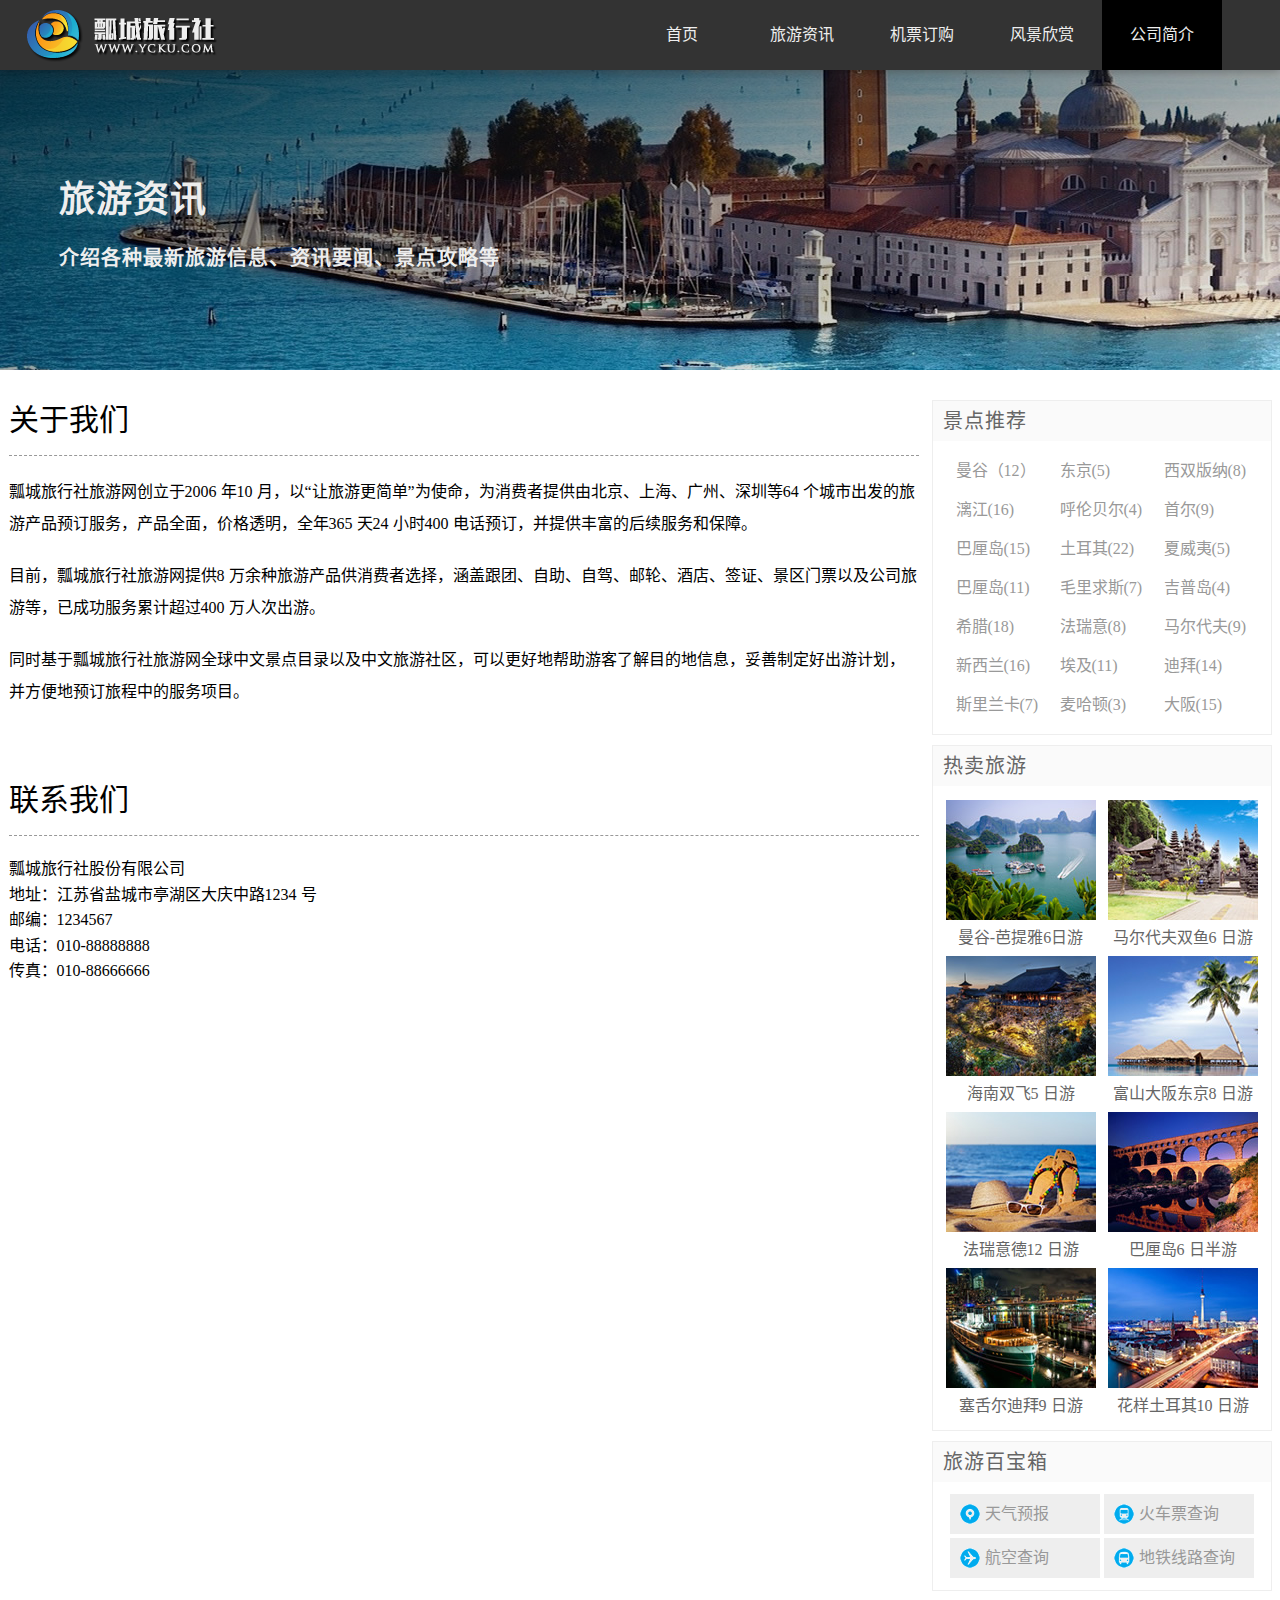
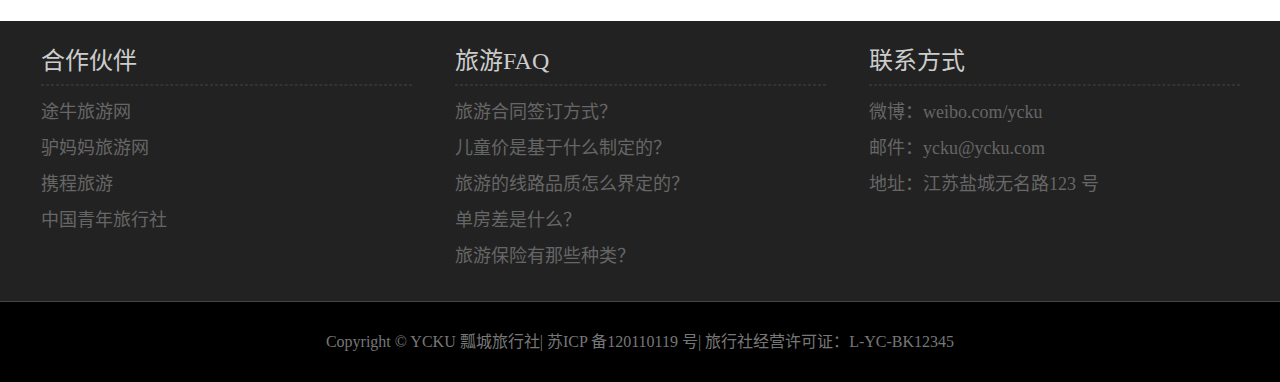
<file: about.html>
<!DOCTYPE html>
<html lang="zh-cn">
<head>
    <meta charset="utf-8">
	<title></title>
	<link rel="stylesheet" href="basic.css">
	<link rel="stylesheet" href="column.css">
</head>
<body>

<header id="header">
   <div class="center">
	 <h1 class="logo">瓢城旅行社</h1>
	 <nav class="link">
	     <h2 class="none">网站导航</h2>
           <ul>
	         <li ><a href="index.html">首页</a></li>
		      <li ><a href="information.html">旅游资讯</a></li>
	         <li ><a href="ticket.html">机票订购</a></li>
		     <li><a  href="scenery.html">风景欣赏</a></li>
		     <li class="active"><a href="about.html">公司简介</a></li>
	       </ul>

	 
	 
	   </nav>


   </div>
  
 </header>
 
 <div id="headline">
      <div class="cente">
	        <hgroup>
			   <h2>旅游资讯</h2>
			   <h3>介绍各种最新旅游信息、资讯要闻、景点攻略等</h3>
			</hgroup>
	  </div>
     
	 
	 
 </div>
 <div id="container">
	       <aside class="sidebar">
		      <div class="sidebox recommend">
			     <h2>景点推荐</h2>
				 <div class="tag">
				       <ul>
						    <li><a href="###">曼谷（12）</a></li> 
							<li><a href="###">东京(5)</a></li> 
							<li><a href="###">西双版纳(8)</a></li> 
							<li><a href="###">漓江(16)</a></li> 
							<li><a href="###">呼伦贝尔(4)</a></li> 
							<li><a href="###">首尔(9)</a></li> 
							<li><a href="###">巴厘岛(15)</a></li> 
							<li><a href="###">土耳其(22)</a></li> 
							<li><a href="###">夏威夷(5)</a></li> 
							<li><a href="###">巴厘岛(11)</a></li> 
							<li><a href="###">毛里求斯(7)</a></li> 
							<li><a href="###">吉普岛(4)</a></li> 
							<li><a href="###">希腊(18)</a></li> 
							<li><a href="###">法瑞意(8)</a></li> 
							<li><a href="###">马尔代夫(9)</a></li> 
							<li><a href="###">新西兰(16)</a></li> 
							<li><a href="###">埃及(11)</a></li> 
							<li><a href="###">迪拜(14)</a></li> 
							<li><a href="###">斯里兰卡(7)</a></li> 
							<li><a href="###">麦哈顿(3)</a></li> 
							<li><a href="###">大阪(15)</a></li> 
					  </ul>
				 </div>
			  </div>
			  
			 <div class="sidebox hot">
				   <h2>热卖旅游</h2>
				   <div class="figure">
					   <figure>
						  <img src="img/hot1.jpg" alt="曼谷-芭提雅6日游">
							<figcaption>曼谷-芭提雅6日游</figcaption>
					 </figure>
					 <figure>
						  <img src="img/hot2.jpg" alt="马尔代夫双鱼6 日游">
							<figcaption>马尔代夫双鱼6 日游</figcaption>
					 </figure>
					 <figure>
						  <img src="img/hot3.jpg" alt="海南双飞5 日游">
							<figcaption>海南双飞5 日游</figcaption>
					 </figure>
					 <figure>
						  <img src="img/hot4.jpg" alt="富山大阪东京8 日游">
							<figcaption>富山大阪东京8 日游</</figcaption>
					 </figure>
					 <figure>
						  <img src="img/hot5.jpg" alt="法瑞意德12 日游">
							<figcaption>法瑞意德12 日游</figcaption>
					 </figure>
					 <figure>
						  <img src="img/hot6.jpg" alt="巴厘岛6 日半游">
							<figcaption>巴厘岛6 日半游</figcaption>
					 </figure>
					 <figure>
						  <img src="img/hot7.jpg" alt="塞舌尔迪拜9 日游">
							<figcaption>塞舌尔迪拜9 日游</figcaption>
					 </figure>
					 <figure>
						  <img src="img/hot8.jpg" alt="花样土耳其10 日游">
							<figcaption>花样土耳其10 日游</figcaption>
					 </figure>
					 
				   </div>
			   </div>
				 <div class="sidebox treasure">
				     <h2>旅游百宝箱</h2>
					 <div class="box">
					     <a href="###" class="trea1">天气预报</a>
						 <a href="###" class="trea2">火车票查询</a>
						 <a href="###" class="trea3">航空查询</a>
						 <a href="###" class="trea4">地铁线路查询</a>
					 </div>
				</div>
			  
		      </aside>
			  
		      <div class="list about">
				  <section>
				     <h2>关于我们</h2>
					 <p>瓢城旅行社旅游网创立于2006 年10 月，以“让旅游更简单”为使命，为消费者提供由北京、上海、广州、深圳等64 个城市出发的旅游产品预订服务，产品全面，价格透明，全年365 天24 小时400 电话预订，并提供丰富的后续服务和保障。</p>
					 <p>目前，瓢城旅行社旅游网提供8 万余种旅游产品供消费者选择，涵盖跟团、自助、自驾、邮轮、酒店、签证、景区门票以及公司旅游等，已成功服务累计超过400 万人次出游。</p>
					 <p>同时基于瓢城旅行社旅游网全球中文景点目录以及中文旅游社区，可以更好地帮助游客了解目的地信息，妥善制定好出游计划，并方便地预订旅程中的服务项目。</p>
					 
				   </section> 
                   <p>&nbsp;</p>
					<section>
						<h2>联系我们</h2>
					  <address>
							<ul>
								<li>瓢城旅行社股份有限公司</li>
								<li>地址：江苏省盐城市亭湖区大庆中路1234 号</li>
								<li>邮编：1234567</li>
								<li>电话：010-88888888</li>
								<li>传真：010-88666666</li>
							</ul>
					  </address>
					</section>				   
		    </div>
		   
	 
	 </div>
	 
	 
 
 
     <footer id="footer">
         <div class="top">
			   <div class="block left">
				   <h2>合作伙伴</h2>
				   <hr> 
					
					<ul>
						<li>途牛旅游网</li>
						<li>驴妈妈旅游网</li>
						<li>携程旅游</li>
						<li>中国青年旅行社</li>
					</ul>
			  </div>
		 
		      <div class="block center">
					<h2>旅游FAQ</h2>
					<hr>
					<ul>
						<li>旅游合同签订方式？</li>
						<li>儿童价是基于什么制定的？</li>
						<li>旅游的线路品质怎么界定的？</li>
						<li>单房差是什么？</li>
						<li>旅游保险有那些种类？</li>
					</ul>
		 </div>
		 <div class="block right">
			  <h2>联系方式</h2>
			   <hr>
			  <ul>
				   <li>微博：weibo.com/ycku</li>
				   <li>邮件：ycku@ycku.com</li>
					<li>地址：江苏盐城无名路123 号</li>
			  </ul>
		  </div>
	      </div>
	  
		  <div class="bottom">
		       Copyright © YCKU 瓢城旅行社| 苏ICP 备120110119 号| 旅行社经营许可证：L-YC-BK12345
		  </div>
     </div>
  </footer>


</body>
</html>
</file>
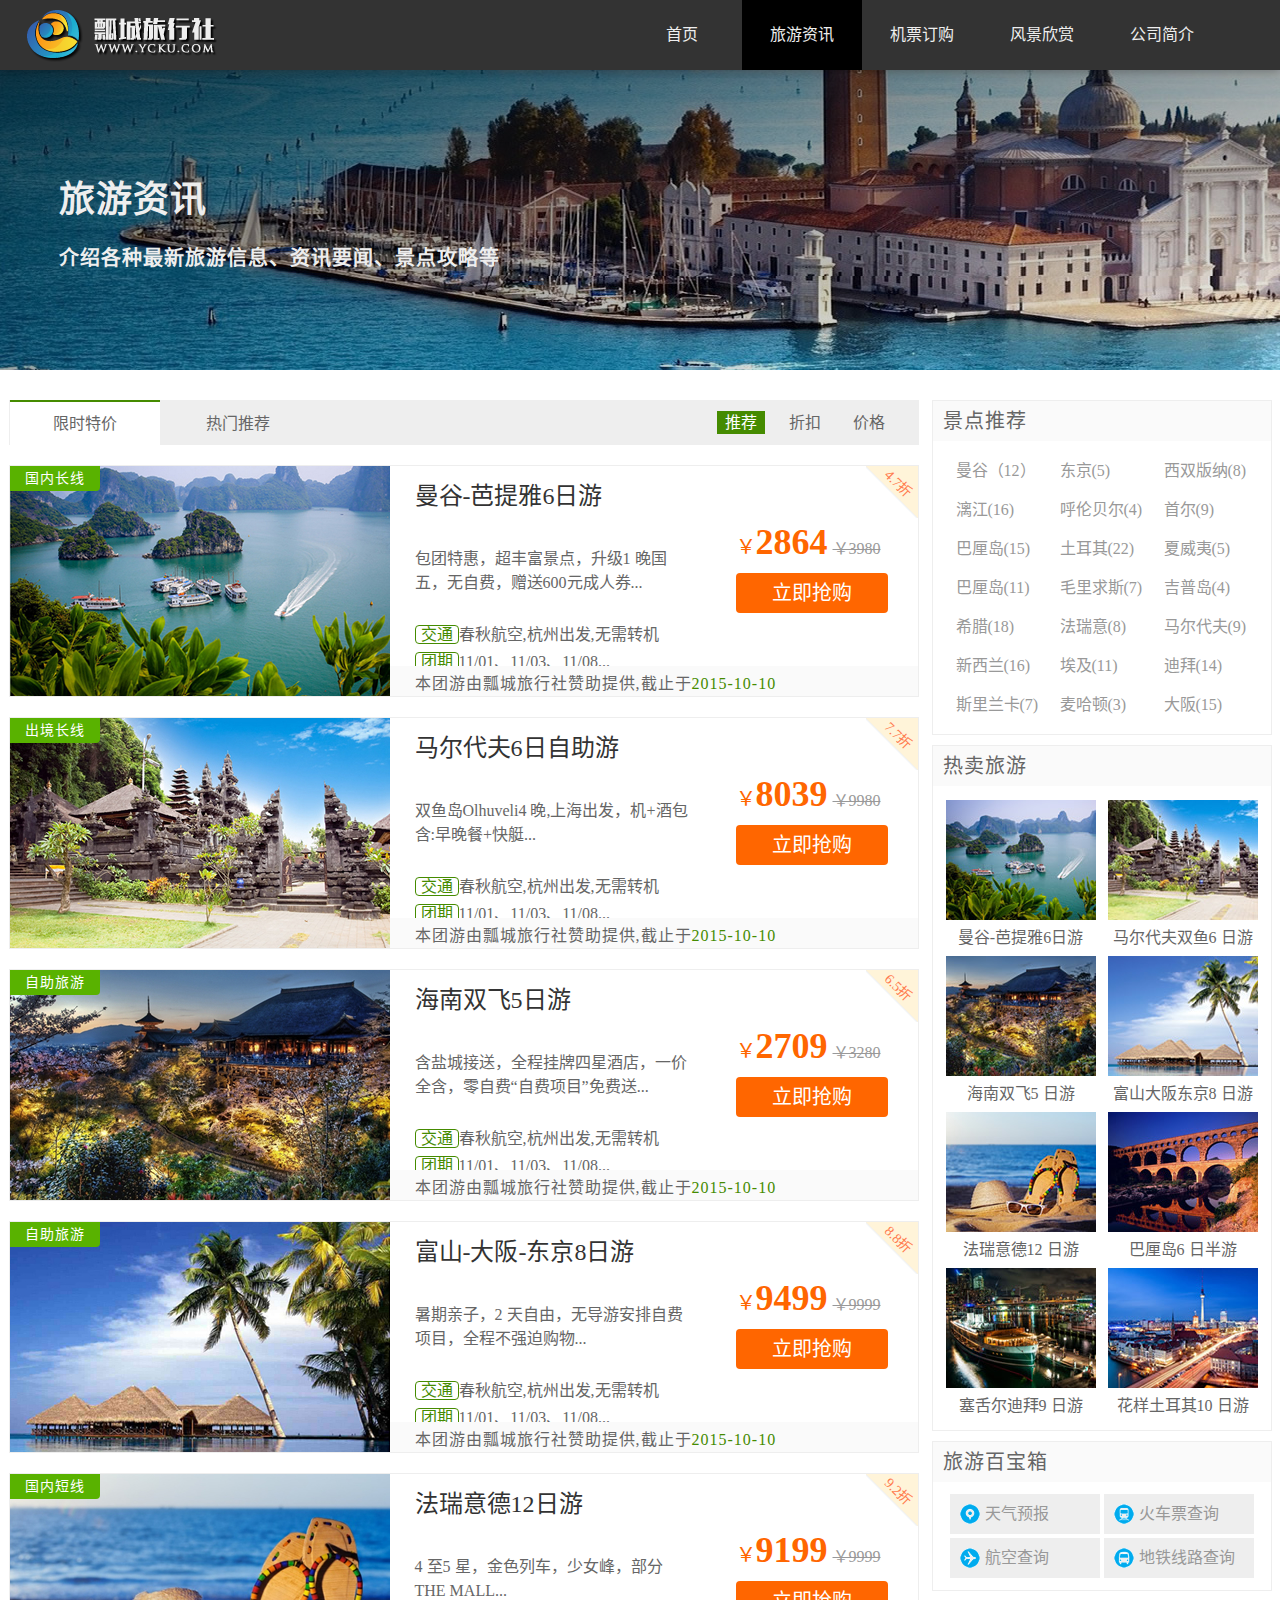
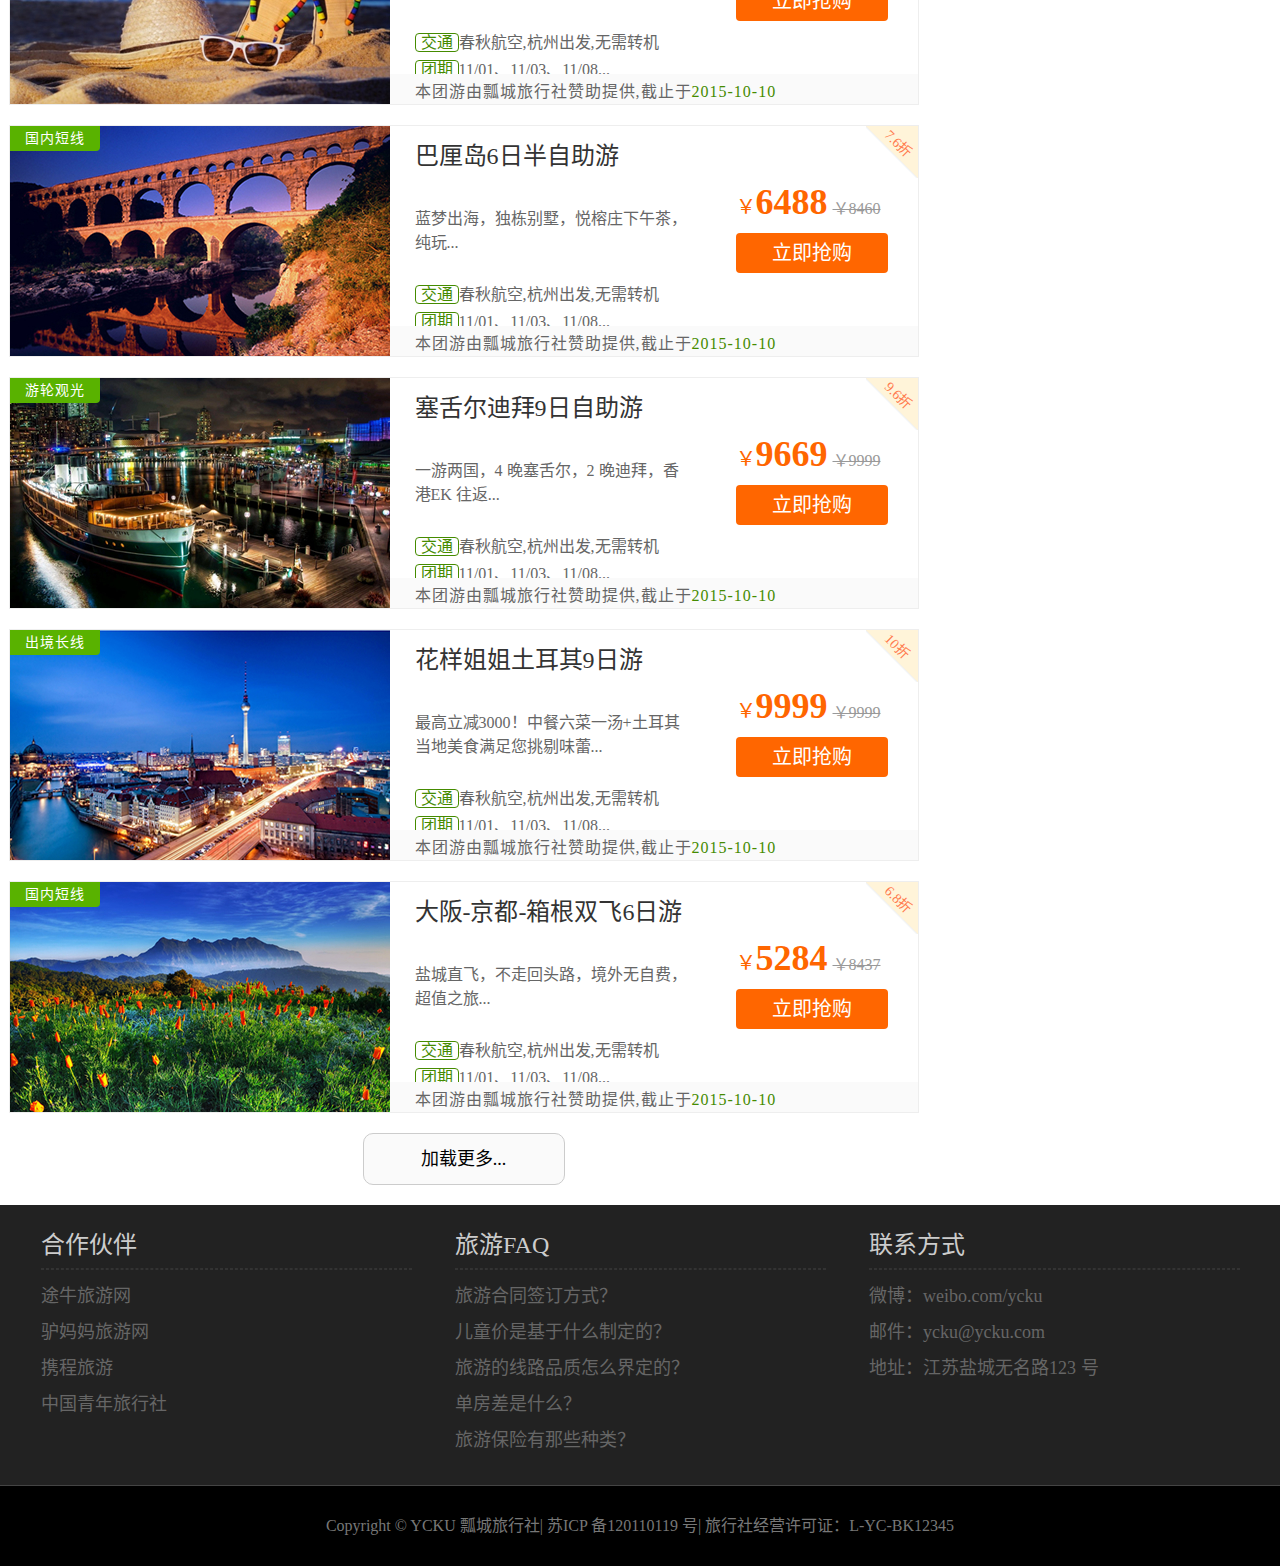
<file: information.html>
<!DOCTYPE html>
<html lang="zh-cn">
<head>
    <meta charset="utf-8">
	<title></title>
	<link rel="stylesheet" href="basic.css">
	<link rel="stylesheet" href="column.css">
</head>
<body>

<header id="header">
   <div class="center">
	 <h1 class="logo">瓢城旅行社</h1>
	 <nav class="link">
	     <h2 class="none">网站导航</h2>
           <ul>
	         <li ><a href="index.html">首页</a></li>
		      <li class="active"><a href="information.html">旅游资讯</a></li>
	         <li><a href="ticket.html">机票订购</a></li>
		     <li><a  href="scenery.html">风景欣赏</a></li>
		     <li><a href="about.html">公司简介</a></li>
	       </ul>

	 
	 
	   </nav>


   </div>
  
 </header>
 
 <div id="headline">
      <div class="cente">
	        <hgroup>
			   <h2>旅游资讯</h2>
			   <h3>介绍各种最新旅游信息、资讯要闻、景点攻略等</h3>
			</hgroup>
	  </div>
     
	 
	 
 </div>
 <div id="container">
	       <aside class="sidebar">
		      <div class="sidebox recommend">
			     <h2>景点推荐</h2>
				 <div class="tag">
				       <ul>
						    <li><a href="###">曼谷（12）</a></li> 
							<li><a href="###">东京(5)</a></li> 
							<li><a href="###">西双版纳(8)</a></li> 
							<li><a href="###">漓江(16)</a></li> 
							<li><a href="###">呼伦贝尔(4)</a></li> 
							<li><a href="###">首尔(9)</a></li> 
							<li><a href="###">巴厘岛(15)</a></li> 
							<li><a href="###">土耳其(22)</a></li> 
							<li><a href="###">夏威夷(5)</a></li> 
							<li><a href="###">巴厘岛(11)</a></li> 
							<li><a href="###">毛里求斯(7)</a></li> 
							<li><a href="###">吉普岛(4)</a></li> 
							<li><a href="###">希腊(18)</a></li> 
							<li><a href="###">法瑞意(8)</a></li> 
							<li><a href="###">马尔代夫(9)</a></li> 
							<li><a href="###">新西兰(16)</a></li> 
							<li><a href="###">埃及(11)</a></li> 
							<li><a href="###">迪拜(14)</a></li> 
							<li><a href="###">斯里兰卡(7)</a></li> 
							<li><a href="###">麦哈顿(3)</a></li> 
							<li><a href="###">大阪(15)</a></li> 
					  </ul>
				 </div>
			  </div>
			  
			 <div class="sidebox hot">
				   <h2>热卖旅游</h2>
				   <div class="figure">
					   <figure>
						  <img src="img/hot1.jpg" alt="曼谷-芭提雅6日游">
							<figcaption>曼谷-芭提雅6日游</figcaption>
					 </figure>
					 <figure>
						  <img src="img/hot2.jpg" alt="马尔代夫双鱼6 日游">
							<figcaption>马尔代夫双鱼6 日游</figcaption>
					 </figure>
					 <figure>
						  <img src="img/hot3.jpg" alt="海南双飞5 日游">
							<figcaption>海南双飞5 日游</figcaption>
					 </figure>
					 <figure>
						  <img src="img/hot4.jpg" alt="富山大阪东京8 日游">
							<figcaption>富山大阪东京8 日游</</figcaption>
					 </figure>
					 <figure>
						  <img src="img/hot5.jpg" alt="法瑞意德12 日游">
							<figcaption>法瑞意德12 日游</figcaption>
					 </figure>
					 <figure>
						  <img src="img/hot6.jpg" alt="巴厘岛6 日半游">
							<figcaption>巴厘岛6 日半游</figcaption>
					 </figure>
					 <figure>
						  <img src="img/hot7.jpg" alt="塞舌尔迪拜9 日游">
							<figcaption>塞舌尔迪拜9 日游</figcaption>
					 </figure>
					 <figure>
						  <img src="img/hot8.jpg" alt="花样土耳其10 日游">
							<figcaption>花样土耳其10 日游</figcaption>
					 </figure>
					 
				   </div>
			   </div>
				 <div class="sidebox treasure">
				     <h2>旅游百宝箱</h2>
					 <div class="box">
					     <a href="###" class="trea1">天气预报</a>
						 <a href="###" class="trea2">火车票查询</a>
						 <a href="###" class="trea3">航空查询</a>
						 <a href="###" class="trea4">地铁线路查询</a>
					 </div>
				</div>
			  
		      </aside>
			  
		      <div class="list information">
				  <div class="infor">
					  <ul class="left">
						   <li><a href="###">限时特价</a></li>
						   <li><a href="###">热门推荐</a></li>
					  </ul>
					  <ul class="right">
						   <li><a href="###" class="selected">推荐</a></li>
						   <li><a href="###">折扣</a></li>
						   <li><a href="###">价格</a></li>
					  </ul>
					  
				  </div>
				  <figure class="tour">
				      <img src="img/tour1.jpg" alt="曼谷-芭提雅6日游">
					  <figcaption>
					      <article>
						     <header>
							      <hgroup>
								     <h2>曼谷-芭提雅6日游</h2>
									 <h3>包团特惠，超丰富景点，升级1 晚国五，无自费，赠送600元成人券...</h3>
								  </hgroup>   
							 </header>
							    <ol>
								   <li><mark>交通</mark>春秋航空,杭州出发,无需转机</li>
								   <li><mark>团期</mark>11/01、11/03、11/08...</li>
								</ol>
								<div class="buy">
								   <div class="price">
								      ￥<strong>2864</strong>
								      <s>￥3980</s> 
								  </div>
								  <div class="reserve"><a href="###">立即抢购</a></div>
				               </div>
								<div class="typ">国内长线</div>
							     <div class="disc"><span>4.7折</span></div>
							 <footer>
							     本团游由瓢城旅行社赞助提供,截止于<time>2015-10-10</time>
							 </footer>
						  </article>
					  </figcaption>
				  </figure>
				  
				  <figure class="tour">
				      <img src="img/tour2.jpg" alt="马尔代夫6日自助游">
					  <figcaption>
					      <article>
						     <header>
							      <hgroup>
								     <h2>马尔代夫6日自助游</h2>
									 <h3>双鱼岛Olhuveli4 晚,上海出发，机+酒包含:早晚餐+快艇...</h3>
								  </hgroup>   
							 </header>
							    <ol>
								   <li><mark>交通</mark>春秋航空,杭州出发,无需转机</li>
								   <li><mark>团期</mark>11/01、11/03、11/08...</li>
								</ol>
								<div class="buy">
								   <div class="price">
								      ￥<strong>8039</strong>
								      <s>￥9980</s> 
								  </div>
								  <div class="reserve"><a href="###">立即抢购</a></div>
				               </div>
								<div class="typ">出境长线</div>
							     <div class="disc"><span>7.7折</span></div>
							 <footer>
							     本团游由瓢城旅行社赞助提供,截止于<time>2015-10-10</time>
							 </footer>
						  </article>
					  </figcaption>
				  </figure><figure class="tour">
				      <img src="img/tour3.jpg" alt="海南双飞5日游">
					  <figcaption>
					      <article>
						     <header>
							      <hgroup>
								     <h2>海南双飞5日游</h2>
									 <h3>含盐城接送，全程挂牌四星酒店，一价全含，零自费“自费项目”免费送...</h3>
								  </hgroup>   
							 </header>
							    <ol>
								   <li><mark>交通</mark>春秋航空,杭州出发,无需转机</li>
								   <li><mark>团期</mark>11/01、11/03、11/08...</li>
								</ol>
								<div class="buy">
								   <div class="price">
								      ￥<strong>2709</strong>
								      <s>￥3280</s> 
								  </div>
								  <div class="reserve"><a href="###">立即抢购</a></div>
				               </div>
								<div class="typ">自助旅游</div>
							     <div class="disc"><span>6.5折</span></div>
							 <footer>
							     本团游由瓢城旅行社赞助提供,截止于<time>2015-10-10</time>
							 </footer>
						  </article>
					  </figcaption>
				  </figure><figure class="tour">
				      <img src="img/tour4.jpg" alt="富山-大阪-东京8日游">
					  <figcaption>
					      <article>
						     <header>
							      <hgroup>
								     <h2>富山-大阪-东京8日游</h2>
									 <h3>暑期亲子，2 天自由，无导游安排自费项目，全程不强迫购物...</h3>
								  </hgroup>   
							 </header>
							    <ol>
								   <li><mark>交通</mark>春秋航空,杭州出发,无需转机</li>
								   <li><mark>团期</mark>11/01、11/03、11/08...</li>
								</ol>
								<div class="buy">
								   <div class="price">
								      ￥<strong>9499</strong>
								      <s>￥9999</s> 
								  </div>
								  <div class="reserve"><a href="###">立即抢购</a></div>
				               </div>
								<div class="typ">自助旅游</div>
							     <div class="disc"><span>8.8折</span></div>
							 <footer>
							     本团游由瓢城旅行社赞助提供,截止于<time>2015-10-10</time>
							 </footer>
						  </article>
					  </figcaption>
				  </figure><figure class="tour">
				      <img src="img/tour5.jpg" alt="法瑞意德12日游">
					  <figcaption>
					      <article>
						     <header>
							      <hgroup>
								     <h2>法瑞意德12日游</h2>
									 <h3>4 至5 星，金色列车，少女峰，部分THE MALL...</h3>
								  </hgroup>   
							 </header>
							    <ol>
								   <li><mark>交通</mark>春秋航空,杭州出发,无需转机</li>
								   <li><mark>团期</mark>11/01、11/03、11/08...</li>
								</ol>
								<div class="buy">
								   <div class="price">
								      ￥<strong>9199</strong>
								      <s>￥9999</s> 
								  </div>
								  <div class="reserve"><a href="###">立即抢购</a></div>
				               </div>
								<div class="typ">国内短线</div>
							     <div class="disc"><span>9.2折</span></div>
							 <footer>
							     本团游由瓢城旅行社赞助提供,截止于<time>2015-10-10</time>
							 </footer>
						  </article>
					  </figcaption>
				  </figure><figure class="tour">
				      <img src="img/tour6.jpg" alt="巴厘岛6日半自助游">
					  <figcaption>
					      <article>
						     <header>
							      <hgroup>
								     <h2>巴厘岛6日半自助游</h2>
									 <h3>蓝梦出海，独栋别墅，悦榕庄下午茶，纯玩...</h3>
								  </hgroup>   
							 </header>
							    <ol>
								   <li><mark>交通</mark>春秋航空,杭州出发,无需转机</li>
								   <li><mark>团期</mark>11/01、11/03、11/08...</li>
								</ol>
								<div class="buy">
								   <div class="price">
								      ￥<strong>6488</strong>
								      <s>￥8460</s> 
								  </div>
								  <div class="reserve"><a href="###">立即抢购</a></div>
				               </div>
								<div class="typ">国内短线</div>
							     <div class="disc"><span>7.6折</span></div>
							 <footer>
							     本团游由瓢城旅行社赞助提供,截止于<time>2015-10-10</time>
							 </footer>
						  </article>
					  </figcaption>
				  </figure><figure class="tour">
				      <img src="img/tour7.jpg" alt="塞舌尔迪拜9日自助游">
					  <figcaption>
					      <article>
						     <header>
							      <hgroup>
								     <h2>塞舌尔迪拜9日自助游</h2>
									 <h3>一游两国，4 晚塞舌尔，2 晚迪拜，香港EK 往返...</h3>
								  </hgroup>   
							 </header>
							    <ol>
								   <li><mark>交通</mark>春秋航空,杭州出发,无需转机</li>
								   <li><mark>团期</mark>11/01、11/03、11/08...</li>
								</ol>
								<div class="buy">
								   <div class="price">
								      ￥<strong>9669</strong>
								      <s>￥9999</s> 
								  </div>
								  <div class="reserve"><a href="###">立即抢购</a></div>
				               </div>
								<div class="typ">游轮观光</div>
							     <div class="disc"><span>9.6折</span></div>
							 <footer>
							     本团游由瓢城旅行社赞助提供,截止于<time>2015-10-10</time>
							 </footer>
						  </article>
					  </figcaption>
				  </figure><figure class="tour">
				      <img src="img/tour8.jpg" alt="花样姐姐土耳其9日游">
					  <figcaption>
					      <article>
						     <header>
							      <hgroup>
								     <h2>花样姐姐土耳其9日游</h2>
									 <h3>最高立减3000！中餐六菜一汤+土耳其当地美食满足您挑剔味蕾...</h3>
								  </hgroup>   
							 </header>
							    <ol>
								   <li><mark>交通</mark>春秋航空,杭州出发,无需转机</li>
								   <li><mark>团期</mark>11/01、11/03、11/08...</li>
								</ol>
								<div class="buy">
								   <div class="price">
								      ￥<strong>9999</strong>
								      <s>￥9999</s> 
								  </div>
								  <div class="reserve"><a href="###">立即抢购</a></div>
				               </div>
								<div class="typ">出境长线</div>
							     <div class="disc"><span>10折</span></div>
							 <footer>
							     本团游由瓢城旅行社赞助提供,截止于<time>2015-10-10</time>
							 </footer>
						  </article>
					  </figcaption>
				  </figure><figure class="tour">
				      <img src="img/tour9.jpg" alt="大阪-京都-箱根双飞6日游">
					  <figcaption>
					      <article>
						     <header>
							      <hgroup>
								     <h2>大阪-京都-箱根双飞6日游</h2>
									 <h3>盐城直飞，不走回头路，境外无自费，超值之旅...</h3>
								  </hgroup>   
							 </header>
							    <ol>
								   <li><mark>交通</mark>春秋航空,杭州出发,无需转机</li>
								   <li><mark>团期</mark>11/01、11/03、11/08...</li>
								</ol>
								<div class="buy">
								   <div class="price">
								      ￥<strong>5284</strong>
								      <s>￥8437</s> 
								  </div>
								  <div class="reserve"><a href="###">立即抢购</a></div>
				               </div>
								<div class="typ">国内短线</div>
							     <div class="disc"><span>6.8折</span></div>
							 <footer>
							     本团游由瓢城旅行社赞助提供,截止于<time>2015-10-10</time>
							 </footer>
						  </article>
					  </figcaption>
				  </figure>
				   <div class="more">加载更多...</div>
		      </div>
		   
		     
		   
		   
	 
	 </div>
	 
	 
 
 
     <footer id="footer">
         <div class="top">
			   <div class="block left">
				   <h2>合作伙伴</h2>
				   <hr> 
					
					<ul>
						<li>途牛旅游网</li>
						<li>驴妈妈旅游网</li>
						<li>携程旅游</li>
						<li>中国青年旅行社</li>
					</ul>
			  </div>
		 
		      <div class="block center">
					<h2>旅游FAQ</h2>
					<hr>
					<ul>
						<li>旅游合同签订方式？</li>
						<li>儿童价是基于什么制定的？</li>
						<li>旅游的线路品质怎么界定的？</li>
						<li>单房差是什么？</li>
						<li>旅游保险有那些种类？</li>
					</ul>
		 </div>
		 <div class="block right">
			  <h2>联系方式</h2>
			   <hr>
			  <ul>
				   <li>微博：weibo.com/ycku</li>
				   <li>邮件：ycku@ycku.com</li>
					<li>地址：江苏盐城无名路123 号</li>
			  </ul>
		  </div>
	      </div>
	  
		  <div class="bottom">
		       Copyright © YCKU 瓢城旅行社| 苏ICP 备120110119 号| 旅行社经营许可证：L-YC-BK12345
		  </div>
     </div>
  </footer>


</body>
</html>
</file>
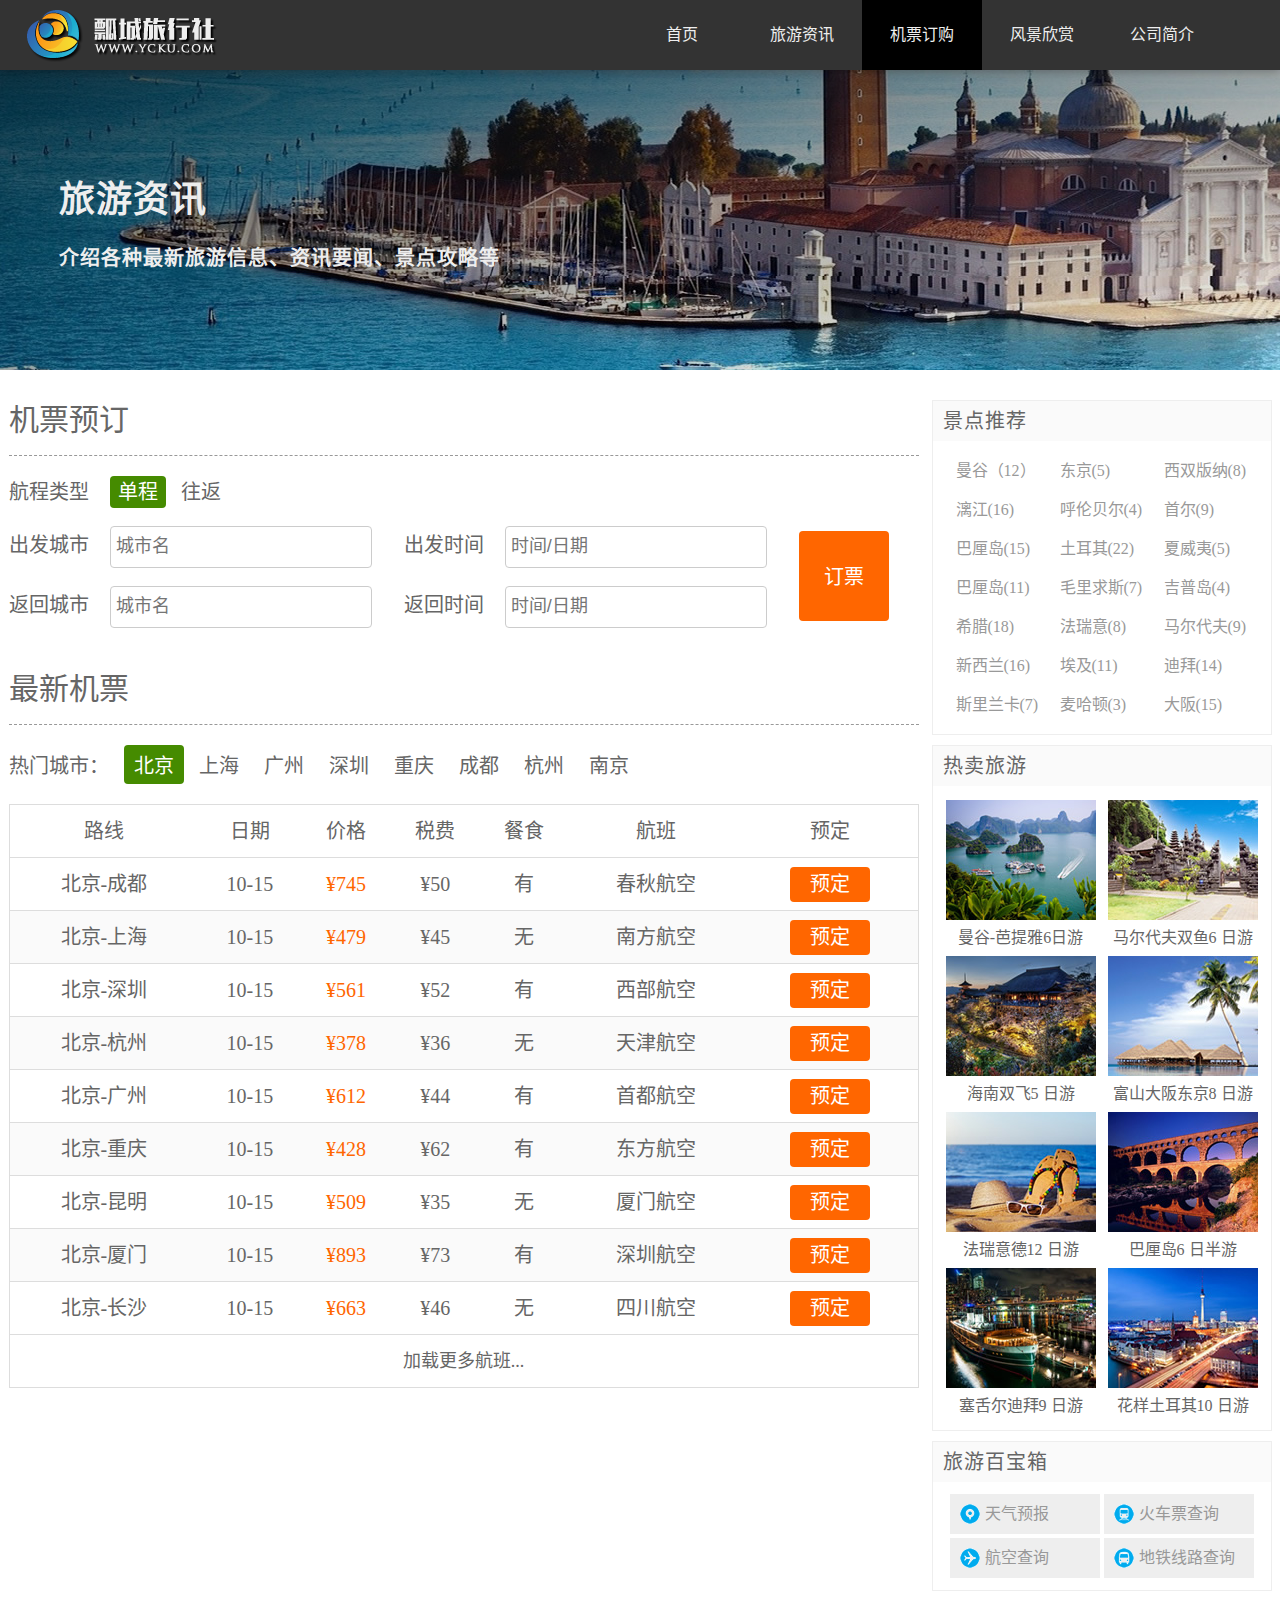
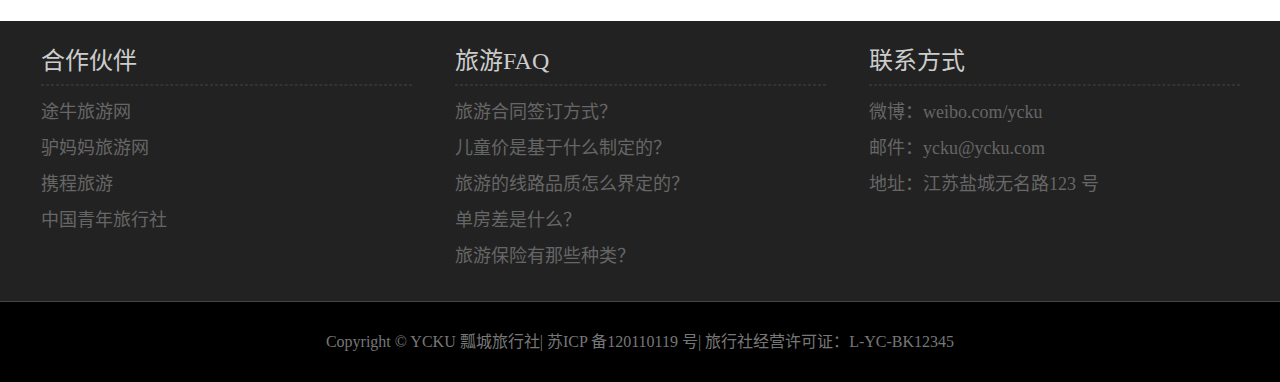
<file: ticket.html>
<!DOCTYPE html>
<html lang="zh-cn">
<head>
    <meta charset="utf-8">
	<title></title>
	<link rel="stylesheet" href="basic.css">
	<link rel="stylesheet" href="column.css">
</head>
<body>

<header id="header">
   <div class="center">
	 <h1 class="logo">瓢城旅行社</h1>
	 <nav class="link">
	     <h2 class="none">网站导航</h2>
           <ul>
	         <li ><a href="index.html">首页</a></li>
		      <li ><a href="information.html">旅游资讯</a></li>
	         <li class="active"><a href="ticket.html">机票订购</a></li>
		     <li><a href="scenery.html">风景欣赏</a></li>
		     <li><a href="about.html">公司简介</a></li>
	       </ul>

	 
	 
	   </nav>


   </div>
  
 </header>
 
 <div id="headline">
      <div class="cente">
	        <hgroup>
			   <h2>旅游资讯</h2>
			   <h3>介绍各种最新旅游信息、资讯要闻、景点攻略等</h3>
			</hgroup>
	  </div>
     
	 
	 
 </div>
 
  <div id="container">
	   <aside class="sidebar">
		   <div class="sidebox recommend">
			  <h2>景点推荐</h2>
				 <div class="tag">
				       <ul>
						    <li><a href="###">曼谷（12）</a></li> 
							<li><a href="###">东京(5)</a></li> 
							<li><a href="###">西双版纳(8)</a></li> 
							<li><a href="###">漓江(16)</a></li> 
							<li><a href="###">呼伦贝尔(4)</a></li> 
							<li><a href="###">首尔(9)</a></li> 
							<li><a href="###">巴厘岛(15)</a></li> 
							<li><a href="###">土耳其(22)</a></li> 
							<li><a href="###">夏威夷(5)</a></li> 
							<li><a href="###">巴厘岛(11)</a></li> 
							<li><a href="###">毛里求斯(7)</a></li> 
							<li><a href="###">吉普岛(4)</a></li> 
							<li><a href="###">希腊(18)</a></li> 
							<li><a href="###">法瑞意(8)</a></li> 
							<li><a href="###">马尔代夫(9)</a></li> 
							<li><a href="###">新西兰(16)</a></li> 
							<li><a href="###">埃及(11)</a></li> 
							<li><a href="###">迪拜(14)</a></li> 
							<li><a href="###">斯里兰卡(7)</a></li> 
							<li><a href="###">麦哈顿(3)</a></li> 
							<li><a href="###">大阪(15)</a></li> 
					  </ul>
				 </div>
		  
			  
			  
			</div>  
			 <div class="sidebox hot">
				   <h2>热卖旅游</h2>
				   <div class="figure">
					   <figure>
						  <img src="img/hot1.jpg" alt="曼谷-芭提雅6日游">
							<figcaption>曼谷-芭提雅6日游</figcaption>
					 </figure>
					 <figure>
						  <img src="img/hot2.jpg" alt="马尔代夫双鱼6 日游">
							<figcaption>马尔代夫双鱼6 日游</figcaption>
					 </figure>
					 <figure>
						  <img src="img/hot3.jpg" alt="海南双飞5 日游">
							<figcaption>海南双飞5 日游</figcaption>
					 </figure>
					 <figure>
						  <img src="img/hot4.jpg" alt="富山大阪东京8 日游">
							<figcaption>富山大阪东京8 日游</</figcaption>
					 </figure>
					 <figure>
						  <img src="img/hot5.jpg" alt="法瑞意德12 日游">
							<figcaption>法瑞意德12 日游</figcaption>
					 </figure>
					 <figure>
						  <img src="img/hot6.jpg" alt="巴厘岛6 日半游">
							<figcaption>巴厘岛6 日半游</figcaption>
					 </figure>
					 <figure>
						  <img src="img/hot7.jpg" alt="塞舌尔迪拜9 日游">
							<figcaption>塞舌尔迪拜9 日游</figcaption>
					 </figure>
					 <figure>
						  <img src="img/hot8.jpg" alt="花样土耳其10 日游">
							<figcaption>花样土耳其10 日游</figcaption>
					 </figure>
					 
				   </div>
			   </div>
			   
			  <div class="sidebox treasure">
				     <h2>旅游百宝箱</h2>
					  <div class="box">
							<a href="###" class="trea1">天气预报</a>
							<a href="###" class="trea2">火车票查询</a>
							<a href="###" class="trea3">航空查询</a>
							<a href="###" class="trea4">地铁线路查询</a>
					  </div>
				 
			  </div> 
			  
	 </aside>
			  
		      <div class="list ticket">
				  <form action="###">
				     <h2>机票预订</h2>
					 <div class="typ">
					     <p>航程类型 <mark>单程</mark> 往返</p>
					 </div>
					 <div class="form left">
					     <p>
						   <label for="from_city">出发城市</label> 
						   <input type="text" name="from_city" id="from_city" placeholder="城市名"></input>
						 </p>
						 <p>
						    <label for="to_city">返回城市</label>
						    <input type="text" name="to_city" id="to_city" placeholder="城市名"></input>
						 </p>
						 
					 </div>
					 <div class="form right">
					     <p>
						   <label for="from_date">出发时间</label>
						   <input type="text" name="from_date" id="from_date" placeholder="时间/日期"></input>
						 </p> 
						 <p>
						   <label for="to_date">返回时间</label>
						   <input type="text" name="to_date" id="to_date" placeholder="时间/日期"></input>
						 </p>
					 </div>
					 <div class="form button">
					     <p>
						   <button type="submit" class="submit">订票</button>
						 </p>
					 </div>
				  
				  </form>
				  <div class="new">
				     <h2>最新机票</h2>
					 <ul>
					        <li>热门城市：</li>
							<li>北京</li>
							<li>上海</li>
							<li>广州</li>
							<li>深圳</li>
							<li>重庆</li>
							<li>成都</li>
							<li>杭州</li>
							<li>南京</li>
					 </ul>
					 <table>
					     <thead>
						     <tr>
							     <th>路线</th>
								 <th>日期</th>
								 <th>价格</th>
								 <th>税费</th>
								 <th>餐食</th>
								 <th>航班</th>
								 <th>预定</th>
							 </tr>
						 </thead>
						 <tbody>
						     <tr>
							    <td>北京-成都</td>
								<td>10-15</td>
								<td class="price">¥745</td>
								<td>¥50</td>
								<td>有</td>
								<td>春秋航空</td>
								<td><a href="###" class="reserve">预定</a></td>
							 </tr>
							 <tr>
									<td>北京-上海</td>
									<td>10-15</td>
									<td class="price">¥479</td>
									<td>¥45</td>
									<td>无</td>
									<td>南方航空</td>
									<td><a href="###" class="reserve">预定</a></td>
							  </tr>
							  <tr>
									<td>北京-深圳</td>
									<td>10-15</td>
									<td class="price">¥561</td>
									<td>¥52</td>
									<td>有</td>
									<td>西部航空</td>
									<td><a href="###" class="reserve">预定</a></td>
							   </tr>
							   <tr>
									<td>北京-杭州</td>
									<td>10-15</td>
									<td class="price">¥378</td>
									<td>¥36</td>
									<td>无</td>
									<td>天津航空</td>
									<td><a href="###" class="reserve">预定</a></td>
								</tr>
								<tr>
									<td>北京-广州</td>
									<td>10-15</td>
									<td class="price">¥612</td>
									<td>¥44</td>
									<td>有</td>
									<td>首都航空</td>
									<td><a href="###" class="reserve">预定</a></td>
								</tr>
								<tr>
									<td>北京-重庆</td>
									<td>10-15</td>
									<td class="price">¥428</td>
									<td>¥62</td>
									<td>有</td>
									<td>东方航空</td>
									<td><a href="###" class="reserve">预定</a></td>
								</tr>
								<tr>
									<td>北京-昆明</td>
									<td>10-15</td>
									<td class="price">¥509</td>
									<td>¥35</td>
									<td>无</td>
									<td>厦门航空</td>
									<td><a href="###" class="reserve">预定</a></td>
								</tr>
								<tr>
									<td>北京-厦门</td>
									<td>10-15</td>
									<td class="price">¥893</td>
									<td>¥73</td>
									<td>有</td>
									<td>深圳航空</td>
									<td><a href="###" class="reserve">预定</a></td>
								</tr>
								<tr>
									<td>北京-长沙</td>
									<td>10-15</td>
									<td class="price">¥663</td>
									<td>¥46</td>
									<td>无</td>
									<td>四川航空</td>
									<td><a href="###" class="reserve">预定</a></td>
								</tr>
						 </tbody>
						 <tfoot>
						      <td colspan="7"><a href="###" class="more2">加载更多航班...</a></td>
						 </tfoot>
						 
					 </table>
					 
				  </div>
		     
		   
		   
	 
	          </div>
	 
	 </div>
 
 
 
     <footer id="footer">
         <div class="top">
			   <div class="block left">
				   <h2>合作伙伴</h2>
				   <hr> 
					
					<ul>
						<li>途牛旅游网</li>
						<li>驴妈妈旅游网</li>
						<li>携程旅游</li>
						<li>中国青年旅行社</li>
					</ul>
			  </div>
		 
		      <div class="block center">
					<h2>旅游FAQ</h2>
					<hr>
					<ul>
						<li>旅游合同签订方式？</li>
						<li>儿童价是基于什么制定的？</li>
						<li>旅游的线路品质怎么界定的？</li>
						<li>单房差是什么？</li>
						<li>旅游保险有那些种类？</li>
					</ul>
		 </div>
		 <div class="block right">
			  <h2>联系方式</h2>
			   <hr>
			  <ul>
				   <li>微博：weibo.com/ycku</li>
				   <li>邮件：ycku@ycku.com</li>
					<li>地址：江苏盐城无名路123 号</li>
			  </ul>
		  </div>
	      </div>
	  
		  <div class="bottom">
		       Copyright © YCKU 瓢城旅行社| 苏ICP 备120110119 号| 旅行社经营许可证：L-YC-BK12345
		  </div>
     </div>
  </footer>


</body>
</html>
</file>
<file: basic.css>
@charset "utf-8";

body,h1,h2,ul,ol,p ,figure{
	margin:0;
	padding:0;
}
ul,ol{
	list-style:outside none none;
	
}
a{
	text-decoration:none;
}
#header{
	width:100%;
	min-width:1263px;
	height:70px;
	background-color:#333;
	box-shadow:0 1px 10px rgba(0,0,0,0.3);
	position:relative;
	z-index:9999;
}
.center{
	width:1263px;
	height:70px;
	margin:0 auto;
}
.logo{
	width:240px;
	height:70px;
	background-image:url(img/logo.png);
	text-indent:-9999px;
	float:left;
}
.link {
	width:650px;
	height:70px;
	line-height:70px;
	color:#eee;
	float:right;
	
}

.none{
	display:none;
}
.link li {
	width:120px;
	text-align:center;
	float: left;
	
}
.link a{
	color:#eee;
	display:block;
}
.link a:hover,
 .active a{
	background-color:#000;
}



#footer {
	
    height: 360px;
	background-color: #222;
	clear:both;
	position:relative;
	top:20px;
}
 
#footer .top {
	
    width: 1263px;
	height: 280px;
	margin: 0 auto;
	text-align: center;
}
#footer .block {
    width: 410px;
    height: 320px;
	display: inline-block;
	color: #ccc;
	text-align: left;
	vertical-align: top;
}




#footer h2 {
	font-weight: normal;
	padding: 20px 0 0 20px;
	font-size: 24px;
}
#footer hr {
	width: 90%;
	border: 1px dashed #333;
}
#footer ul {
	color: #666;
	font-size: 18px;
	text-indent: 20px;
	line-height: 2;
}
#footer .bottom{
	height: 80px;
	line-height: 80px;
	text-align: center;
	color: #777;
	background-color: #000;
	border-top: 1px solid #444;
}
</file>
<file: column.css>
@charset "utf-8";

/*旅游资讯模块*/
#headline{
	width:100%;
	min-width:1263px;
	height:300px;
	background:linear-gradient(to bottom right,rgba(0,0,0,0.7),rgba(0,0,0,0)),url(img/headline.jpg)
}
#headline .cente{
	width:1263px;
	height:300px;
	margin:0 auto;
}
#headline hgroup{
	padding:100px 0 0 50px;
}
#headline h2{
	color:#eee;
	font-size:36px;
	letter-spacing:1px;
}
#headline h3{
	color:#eee;
	letter-spacing:1px;
	font-size:20px;
	
}
#container{
	width:1263px;
	margin:30px auto;
} 

/*旅游资讯侧栏模块*/

#container .sidebar{
	width:340px;
	float:right;
}
#container .sidebox{
	border:1px solid #eee;
	margin:0 0 10px 0;
	text-align:center;
}


    /*侧栏  三个小模块标题*/
#container .sidebox h2{
	font-size:20px;
	font-weight:normal;
	letter-spacing:1px;
	height:40px;
	line-height:40px;
	background-color:#fafafa;
	color:#666;
	text-indent: 10px;
	text-align: left;
}
     /*侧栏  第一个标题下的内容*/
#container .tag{
	text-align:center;
	padding:10px 0;
}
#container .tag li{
	display:inline-block;
	margin:2px 0;
	line-height:35px;
	width:100px;
	height:35px;
	background-color#eee;
	text-align:left;
	text-indent:8px;
}
#container .tag a {
display: block;
color: #999;
}


#container .tag a:hover{
	background-color:#458b00;
	color:#fff;
}

    /*侧栏  第二个标题下的内容模块*/
#container .figure{
	padding:10px 0;
}
#container .hot figure{
	display:inline-block;
	color:#666;
	padding:4px;
} 

    /*侧栏  第三个标题下的内容模块*/
#container .box{
	padding:10px 0;
}
#container .box a{
	display:inline-block;
	margin:2px 0;
	width:150px;
	height:40px;
	line-height:40px;
	color:#999;
	background-color: #eee;
	text-align: left;
    text-indent: 35px;
}
#container .box a.trea1 {
   background: #eee url(img/trea1.png) no-repeat 10px center;
}
#container .box a.trea2 {
   background: #eee url(img/trea2.png) no-repeat 10px center;
}
#container .box a.trea3 {
   background: #eee url(img/trea3.png) no-repeat 10px center;
}
#container .box a.trea4 {
   background: #eee url(img/trea4.png) no-repeat 10px center;
}



/*  旅游资讯内容模块*/

#container .list {
	width:900px;
	
	float:left;
}

   /*子导航模块*/

#container .list{
	width:910px;
	float:left;
	
}
#container .infor{
	height:45px;
	background-color:#eee;
	line-height:45px;
	margin:0 0 20px 0;
}
#container .information .left{
	display:inline-block;
	float:left;
}
#container .information .left li{
	width:150px;
	height:43px;
	display:inline-block;
	line-height:43px;
	/* font-size:18px; */
	text-align:center;
}
#container .information .left li:first-child{
	background-color:#fff;
	border-top:2px solid #458b00;
	position:relative;
	left:1px;
}
#container .information .left  a{
	/* display:block; */
	/* text-align:center; */
	color:#666;
}

#container .information .right{
	display:inline-block;
	float:right;
	padding:0 20px 0 0;
	
	
	
}
#container .information .right li{
	width:60px;
	height:45px;
	line-height:45px;
	
	/* font-size:16px; */
	display:inline-block;
	text-align:center;
}
#container .information .right  a{
	padding:3px 8px;
	color:#666; 
	
}
#container .information .right  a.selected,#container .information .right  a:hover{
	background-color:#458b00;
	color:#fff;
}


    /*内容*/

#container .tour{
	
	height:230px;
	
    margin:0 0 20px 0;	
	border:1px solid #eee;
	position:relative;
	
}
#container .tour img{
	float:left; 
}
#container .tour  figcaption{
	width:528px;
	height:230px;
	float:right;
	
}
#container .tour hgroup{
	width:300px;
}
#container .tour h2{
	font-size:24px;
	font-weight:normal;
	padding:10px 0 10px 25px;
	color:#333;
}

#container .tour h3{
	font-size:16px;
	font-weight:normal;
	padding:10px 0 10px 25px;
	color:#666;
	line-height:1.5;
}
#container .tour ol{
	padding:0 0 0 25px;
	color:#666;
	line-height:1.7;
}
#container .tour mark{
	padding:0px 5px;
	border-radius:4px;
	color:#458b00;
	border:1px solid #458b00;
	background-color:#fff;
	
}




#container .tour .buy{
	position:absolute;
	top:55px;
	right:30px;
	
	
}
#container .tour .buy strong{
	font-size:36px;
	
}
#container .tour .buy s{
	color:#999;
	font-size:16px;
}

#container .tour .price{
	font-size:20px;
	color:#f60;
}
#container .tour .reserve{
	margin:10px 0 0 0;
}
#container .tour .reserve a{
	display:inline-block;
	width:152px;
	height:40px;
	background-color:#f60;
	color:#fff;
	line-height:40px;
	border-radius:4px;
	font-size:20px;
	text-align:center;
}
#container .tour .typ{
	width:90px;
	height:25px;
	line-height:25px;
	text-align:center;
	border-bottom-right-radius:4px;
	background-color:#59b200;
	font-size:14px;
	color:#fff;
	letter-spacing:1px;
	position:absolute;
	top:0;
	left:0;
}

#container .tour .disc{
	width:52px;
	height:52px;
	background:url(img/disc.png) no-repeat;
	position:absolute;
	top:0;
	right:0;
}
#container .tour .disc span{
	width:52px;
	height:52px;
	display:block;
	font-size:14px;
	color:#ff7a4d;
	padding:5px 0 0 0;
	text-indent:7px;
	transform:rotate(45deg);
}


#container .tour footer{
	width:528px;
	height:30px;
	line-height:35px;
	text-indent:25px;
	background-color:#fafafa;
	letter-spacing:1px;
	color:#666;
	position:absolute;
	bottom:0;
}

#container .tour time{
	color:#458b00;
}


#container .list .more{
	width:200px;
	height:50px;
	line-height:50px;
	text-align:center;
	border:1px solid #ccc;
	border-radius:10px;
	font-size:18px;
	margin:0 auto;
	cursor:pointer;
    background-color:#fafafa;
}

/*机票订购*/


#container .ticket{
	color:#666;
}
#container .ticket h2,#container .scenery h2,#container .about h2{
	height:40px;
	line-height:40px;
	font-size:30px;
	font-weight:normal;
	border-bottom:1px dashed #999;
	padding:0 0 15px 0;
}
#container .ticket .typ{
	font-size:20px;
	margin:20px 0 10px 0;
}
#container .ticket .typ mark{
	color:#fff;
	background-color:#458b00;
	padding:5px 8px;
	border-radius:4px;
	margin:0 10px 0 16px;
}
#container .ticket .form{
	font-size:20px;
	
}
#container .ticket .form p{
	line-height:3;
}

#container  .ticket .form input{
	width:250px;
	height:30px;
	border:1px solid #ccc;
	background-color:#fff;
	border-radius:4px;
	padding:5px;
	font-size:18px;
	color:#666;
	margin:0 0 0 16px;
}

#container  .ticket .left{
	width:43%;
	display:inline-block;
	
	
}
#container  .ticket .right{
	width:43%;
	display:inline-block;
}
#container  .ticket .button{
	width:9%;
	display:inline-block;
}
#container  .ticket .submit{
	display:inline-block;
	width:90px;
	height:90px;
	line-height:90px;
	border-radius:4px;
	background-color:#f60;
	color:#fff;
	font-size:20px;
	text-align:center;
	border:none;
	cursor:pointer;
	position:relative;
	top:-28px;
}
#container  .ticket .new{
	margin:20px 0 0 0;
	font-size:20px;
}
#container  .ticket .new ul{
	margin:20px 0 0 0;
}
#container  .ticket .new li{
	display:inline-block;
	padding:5px 10px;
}
#container  .ticket .new li:first-child{
	padding-left:0;
}
#container  .ticket .new li:nth-child(2){
	background-color:#458b00;
	border-radius:4px;
	color:#fff;
}
#container  .ticket table{
	width:100%;
	border-collapse:collapse;
	margin:20px 0 0 0;
	border:1px solid #ddd;
}
#container  .ticket table th{
	height:50px;
	line-height:50px;
	font-weight:normal;
	border-bottom:1px solid #ddd;
}
#container  .ticket table td{
	height:50px;
	line-height:50px;
	text-align:center;
	border-bottom:1px solid #ddd;
}
#container  .ticket table tr:nth-child(2n){
	background-color:#fafafa;
}
#container  .ticket table tr:hover{
	background-color:#eee;
}
#container  .ticket .price{
	color:#f60;
}
#container  .ticket .more2{
	text-align:center;
	font-size:18px;
	margin:0 auto;
	cursor:pointer;
	display:block;
	color:#666;
}
#container  .ticket .reserve{
	display:inline-block;
	width:80px;
	height:35px;
	line-height:35px;
	border-radius:4px;
	background-color:#f60;
	color:#fff;
	font-size:20px;
	text-align:center;
}

#container .scenery figure{
	border: 1px solid #ddd;
    display: inline-block;
    padding: 4px;
    border-radius: 4px;
    width: 435px;
    margin: 15px 5px 15px 0;
    text-align: left;
}
#container .scenery figcaption {
	text-align: center;
	padding: 5px 0;
	font-size: 20px;
	color: #666;
}
#container .about p{
	line-height:2;
	margin:20px 0;
}
#container .about address{
	margin:20px 0;
	font-style:normal;
	line-height:1.6;
}
</file>
